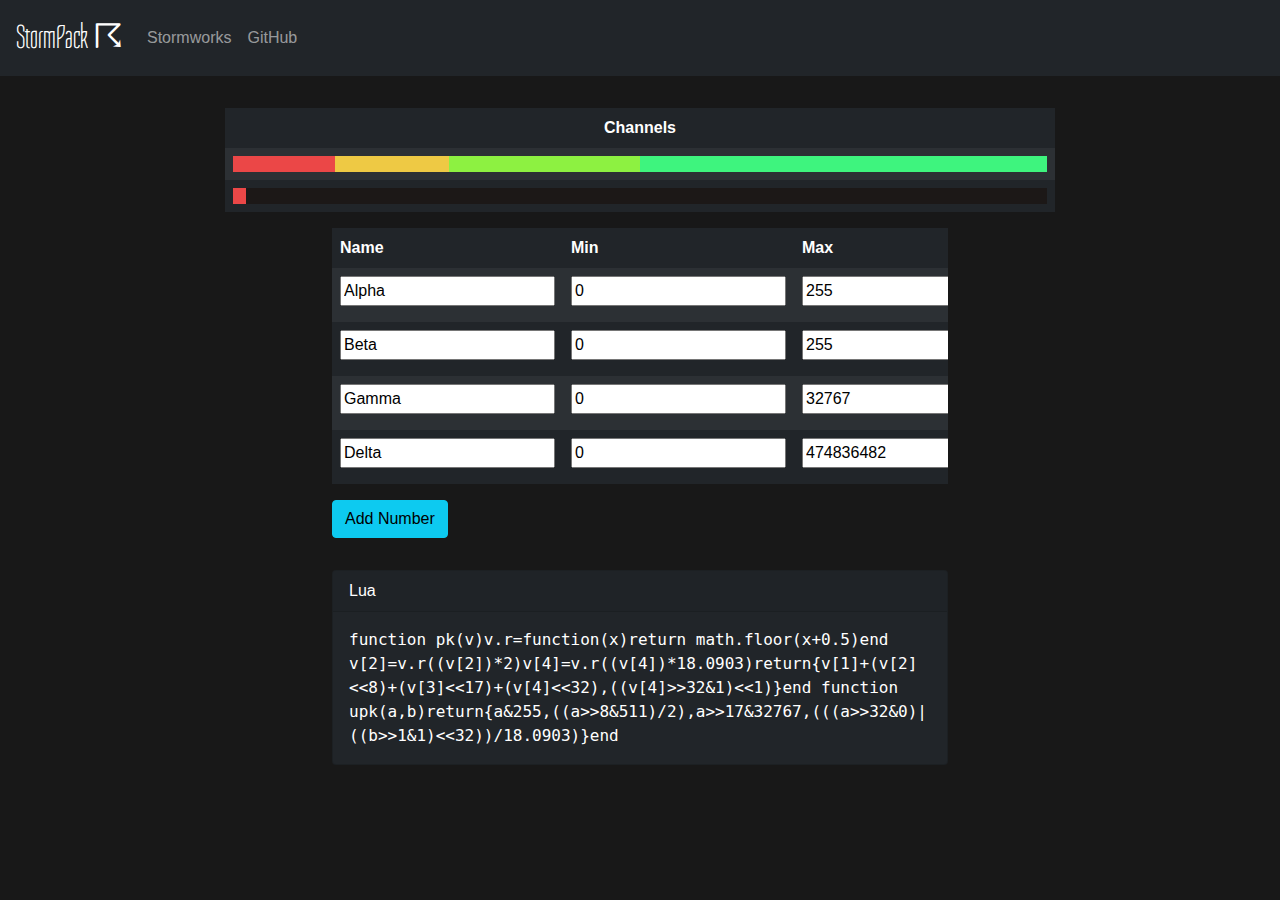
<file: StormPack.Blazor/wwwroot/index.html>
<!DOCTYPE html>
<html lang="en">

<head>
    <meta charset="utf-8" />
    <meta name="viewport" content="width=device-width, initial-scale=1.0, maximum-scale=1.0, user-scalable=no" />
    <title>StormPack.Blazor</title>
    <base href="/" />
    <link href="css/bootstrap/bootstrap.min.css" rel="stylesheet" />
    <link href="css/app.css" rel="stylesheet" />
    <link href="StormPack.Blazor.styles.css" rel="stylesheet" />
</head>

<body>
    <div id="app">Loading...</div>

    <div id="blazor-error-ui">
        An unhandled error has occurred.
        <a href="" class="reload">Reload</a>
        <a class="dismiss">🗙</a>
    </div>
    <script src="_framework/blazor.webassembly.js"></script>
</body>

</html>
</file>
<file: StormPack.Blazor/wwwroot/css/app.css>
﻿@import url('open-iconic/font/css/open-iconic-bootstrap.min.css');
@import url('https://fonts.googleapis.com/css2?family=Tulpen+One&display=swap');

:root {
    --bs-gutter-x: 0;
    --body-bg: #181818;
    --body-color: #E6E6E6;
}

html, body {
    font-family: 'Helvetica Neue', sans-serif, Helvetica, Arial, sans-serif;
    background-color: var(--body-bg);
    color: var(--body-color)
}

.row {
    margin-left: 0;
    margin-right: 0;
}

.code-display {
    font-family: monospace;
}






#blazor-error-ui {
    background: lightyellow;
    bottom: 0;
    box-shadow: 0 -1px 2px rgba(0, 0, 0, 0.2);
    display: none;
    left: 0;
    padding: 0.6rem 1.25rem 0.7rem 1.25rem;
    position: fixed;
    width: 100%;
    z-index: 1000;
}

    #blazor-error-ui .dismiss {
        cursor: pointer;
        position: absolute;
        right: 0.75rem;
        top: 0.5rem;
    }

.blazor-error-boundary {
    background: url([data-uri]) no-repeat 1rem/1.8rem, #b32121;
    padding: 1rem 1rem 1rem 3.7rem;
    color: white;
}

    .blazor-error-boundary::after {
        content: "An error has occurred."
    }
</file>
